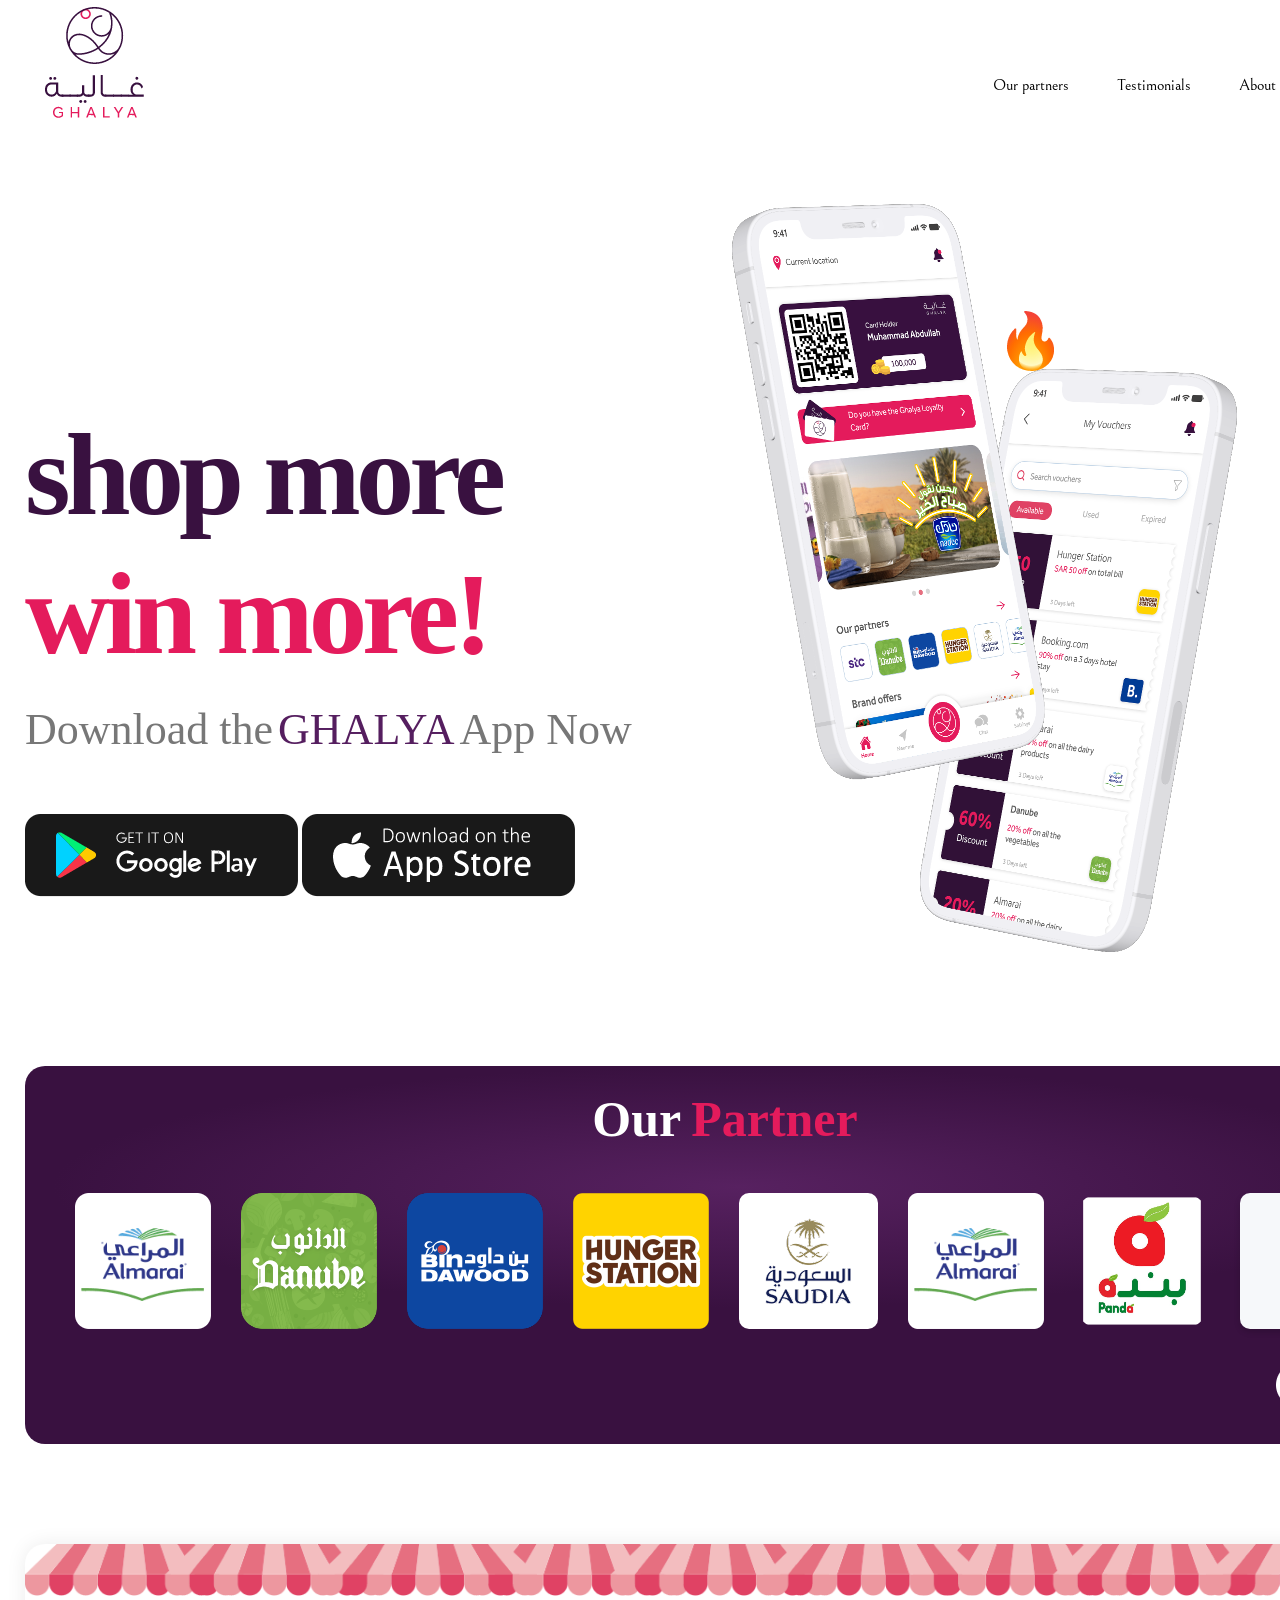
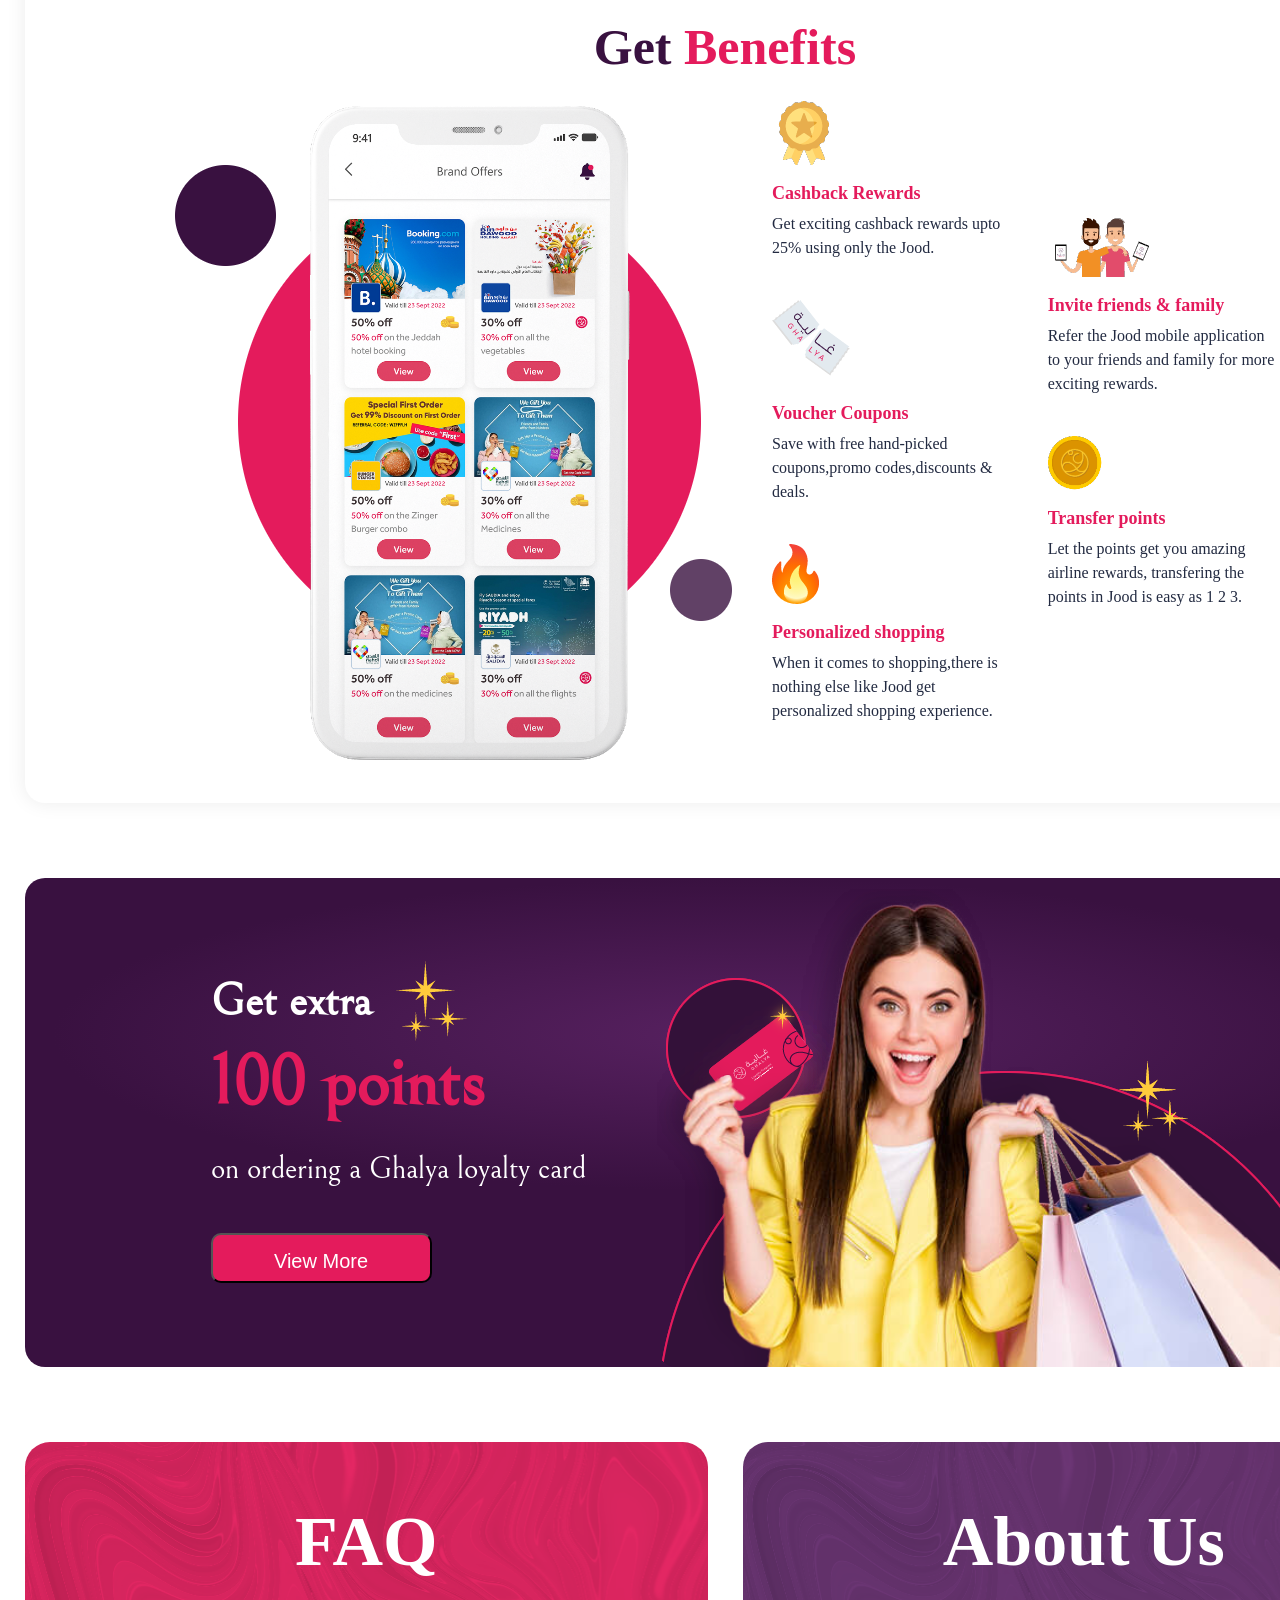
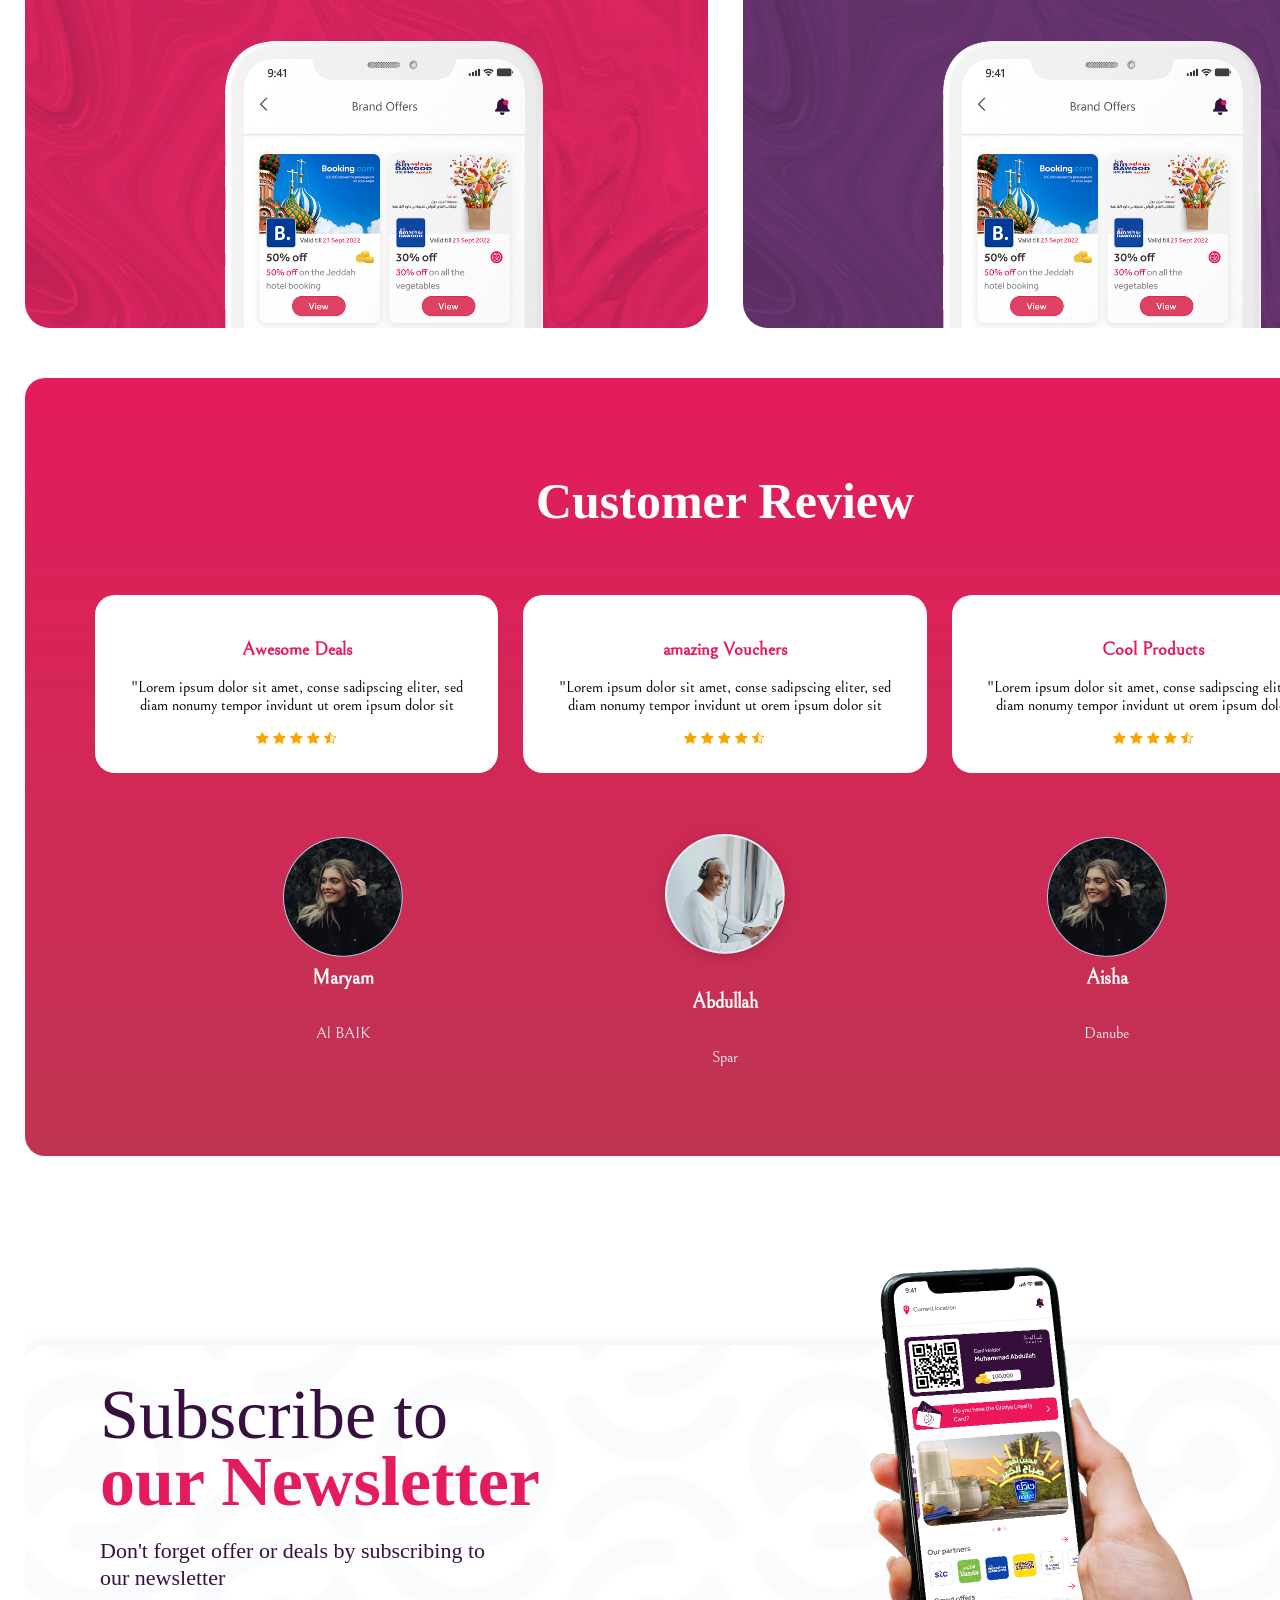
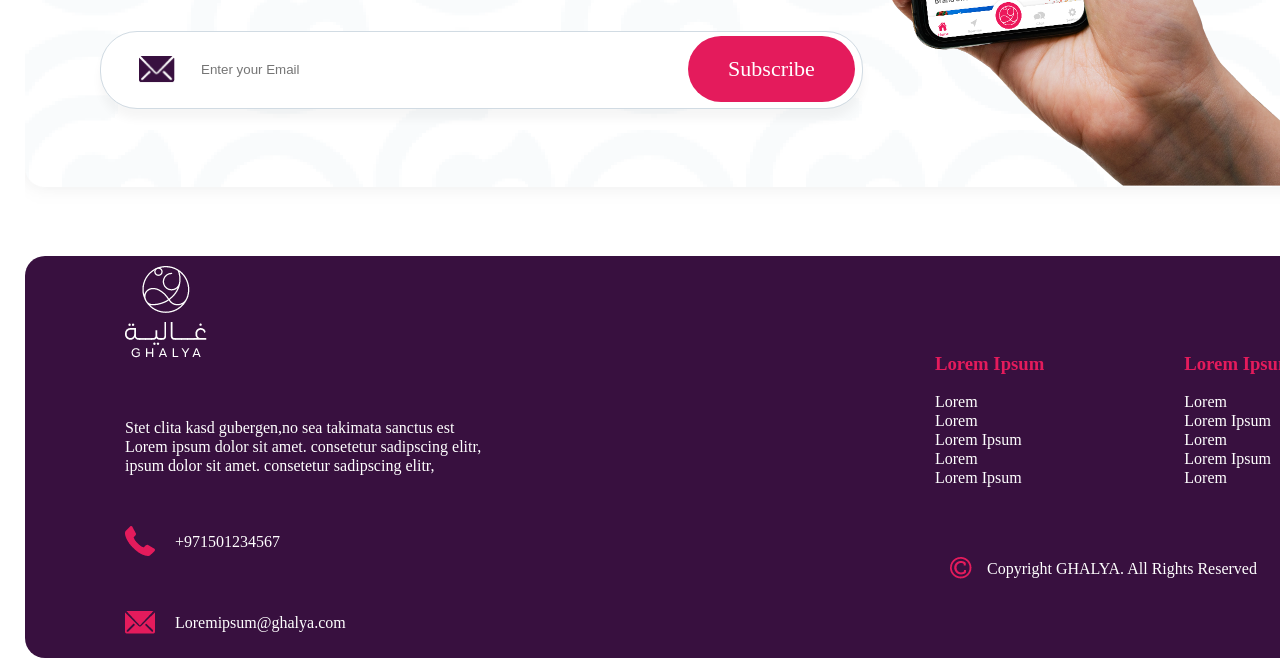
<file: index.html>
<!DOCTYPE html>
<html lang="en">

<head>
  <meta charset="UTF-8" />
  <meta name="viewport" content="width=device-width, initial-scale=1.0" />
  <link rel="stylesheet" href="general.css" />
  <link rel="stylesheet" href="nav-box.css" />
  <link rel="stylesheet" href="first-section.css" />
  <link rel="stylesheet" href="Our-partners-section.css" />
  <link rel="stylesheet" href="get-benefits-section.css" />
  <link rel="stylesheet" href="get-extra-section.css" />
  <link rel="stylesheet" href="faq-about-section.css" />
  <link rel="stylesheet" href="customer-review-section.css" />
  <link rel="stylesheet" href="subscribe-section.css" />
  <link rel="stylesheet" href="footer-box.css" />
  <link rel="preconnect" href="https://fonts.googleapis.com" />
  <link rel="preconnect" href="https://fonts.gstatic.com" crossorigin />
  <title>Ghalya Website</title>
</head>

<body>
  <!-- ======= NAVBAR ======= -->
  <nav class="nav-box">
    <div class="logo">
      <img src="icons/logo.png" alt="Logo" />
    </div>
    <input type="checkbox" id="nav-toggle" class="nav-toggle" />
    <label for="nav-toggle" class="hamburger">&#9776;</label>
    <div class="nav-list">
      <ul>
        <li class="first-li">Our partners</li>
        <li class="second-li">Testimonials</li>
        <li class="third-li">About us</li>
        <li class="fourth-li">Contact us</li>
      </ul>
    </div>
  </nav>
  <!-- ======= First Section ======= -->
  <section class="first-section">
    <div>
      <div>
        <h1>shop more</h1>
        <h2>win more!</h2>
        <p>Download the<span class="ghalya-span">GHALYA</span>App Now</p>
      </div>
      <div>
        <img src="images/Group 14209.png" alt="" />
        <img src="images/Group 14210.png" alt="" />
      </div>
    </div>
    <div>
      <img class="fire-icon" src="icons/fire.png" alt="" />
      <img class="img-device2" src="images/Device 2 mockup (Ghalya).png" alt="" />
      <img class="img-device1" src="images/Device 1 mockup (Ghalya).png" alt="" />
    </div>
  </section>
  <!-- ======= Our Partners Section ======= -->
  <section class="Our-partners-section">
    <div>
      <h2>
        <span class="our-span">Our</span><span class="partner-span">Partner</span>
      </h2>
    </div>
    <div class="Rectangle-images">
      <img src="images/Rectangle 7182.png" alt="" />
      <img src="images/Rectangle 6522.png" alt="" />
      <img src="images/Rectangle 6596.png" alt="" />
      <img src="images/Rectangle 6597.png" alt="" />
      <img class="saudia-img" src="images/Rectangle 6525.png" alt="" />
      <img src="images/Rectangle 6520.png" alt="" />
      <img class="panda-img" src="images/Rectangle 6524.png" alt="" />
      <div class="more-div">
        <p class="more-div-p">130+ More</p>
      </div>
      <img class="left-icon" src="icons/707fd6db-6ab2-4783-9d18-c6f10cc2f3a9.png" alt="" />
      <img class="right-icon" src="icons/aabb7197-2baa-4b4b-97ca-f56c6b85630f.png" alt="" />
    </div>
  </section>
  <!-- ======= Get Benefits Section ======= -->
  <section class="get-benefits-section">
    <img class="get-benefits-section-up-img" src="images/Group 14319.png" alt="" />
    <h1>
      <span class="get-span">Get </span>
      <span class="benefits-span">Benefits</span>
    </h1>
    <div class="get-benefits-section-div">
      <img src="images/Group 14290.png" alt="" />
      <div>
        <div>
          <img src="icons/Image 138.png" alt="" />
          <h3>Cashback Rewards</h3>
          <p class="cashback-rewards-p">
            Get exciting cashback rewards upto 25% using only the Jood.
          </p>
        </div>
        <div>
          <img src="icons/Group 11937.png" alt="" />
          <h3>Voucher Coupons</h3>
          <p class="voucher-coupons-p">
            Save with free hand-picked coupons,promo codes,discounts & deals.
          </p>
        </div>
        <div>
          <img src="icons/fire.png" alt="" />
          <h3>Personalized shopping</h3>
          <p class="personalized-shopping-p">
            When it comes to shopping,there is nothing else like Jood get
            personalized shopping experience.
          </p>
        </div>
      </div>
      <div>
        <div>
          <img src="icons/Group 14284.png" alt="" />
          <h3>Invite friends & family</h3>
          <p class="invite-friends-p">
            Refer the Jood mobile application to your friends and family for
            more exciting rewards.
          </p>
        </div>
        <div>
          <img src="icons/Group 11820.png" alt="" />
          <h3>Transfer points</h3>
          <p class="transfer-points-p">
            Let the points get you amazing airline rewards, transfering the
            points in Jood is easy as 1 2 3.
          </p>
        </div>
      </div>
    </div>
  </section>
  <!-- ======= Get Extra Section ======= -->
  <section class="get-extra-section">
    <div class="get-extra-left-div">
      <div class="get-extra-p-icon-div">
        <h4>Get extra</h4>
        <img class="stars-icon" src="icons/2bbc3edd-7569-41cf-9e30-765f804d42b6.png" alt="" />
      </div>
      <div>
        <h1>100 points</h1>
        <p>on ordering a Ghalya loyalty card</p>
      </div>
      <div>
        <button class="view-more-button">View More</button>
      </div>
    </div>
    <div class="get-extra-right-div">
      <img src="images/Group 14320.png" alt="" />
    </div>
  </section>
  <!-- ======= FAQ & About Section ======= -->
  <section class="faq-about-section">
    <div class="faq-div">
      <h1>FAQ</h1>
      <img src="images/Group 14291.png" alt="" />
    </div>
    <div class="about-us-div">
      <h1>About Us</h1>
      <img src="images/Group 14291.png" alt="" />
    </div>
  </section>
  <!-- ======= Customer Review Section ======= -->
  <section class="customer-review-section">
    <h1>Customer Review</h1>
    <div class="customer-review-p-div">
      <div class="awesome-deals-div">
        <h3>Awesome Deals</h3>
        <p>
          "Lorem ipsum dolor sit amet, conse sadipscing eliter, sed diam
          nonumy tempor invidunt ut orem ipsum dolor sit
        </p>
        <div>
          <img src="icons/Path 16921.png" alt="" />
          <img src="icons/Path 16921.png" alt="" />
          <img src="icons/Path 16921.png" alt="" />
          <img src="icons/Path 16921.png" alt="" />
          <img src="icons/Path 16922.png" alt="" />
        </div>
      </div>
      <div class="amazing-vouchers-div">
        <h3>amazing Vouchers</h3>
        <p>
          "Lorem ipsum dolor sit amet, conse sadipscing eliter, sed diam
          nonumy tempor invidunt ut orem ipsum dolor sit
        </p>
        <div>
          <img src="icons/Path 16921.png" alt="" />
          <img src="icons/Path 16921.png" alt="" />
          <img src="icons/Path 16921.png" alt="" />
          <img src="icons/Path 16921.png" alt="" />
          <img src="icons/Path 16922.png" alt="" />
        </div>
      </div>
      <div class="cool-products-div">
        <h3>Cool Products</h3>
        <p>
          "Lorem ipsum dolor sit amet, conse sadipscing eliter, sed diam
          nonumy tempor invidunt ut orem ipsum dolor sit
        </p>
        <div>
          <img src="icons/Path 16921.png" alt="" />
          <img src="icons/Path 16921.png" alt="" />
          <img src="icons/Path 16921.png" alt="" />
          <img src="icons/Path 16921.png" alt="" />
          <img src="icons/Path 16922.png" alt="" />
        </div>
      </div>
    </div>
    <div class="customer-review-img-div">
      <div class="person">
        <img src="images/Image.png" alt="" />
        <h5>Maryam</h5>
        <p>Al BAIK</p>
      </div>
      <div class="person">
        <img src="images/Image(1).png" alt="" />
        <h5>Abdullah</h5>
        <p>Spar</p>
      </div>
      <div class="person">
        <img src="images/Image.png" alt="" />
        <h5>Aisha</h5>
        <p>Danube</p>
      </div>
    </div>
    <img class="left-icon" src="icons/707fd6db-6ab2-4783-9d18-c6f10cc2f3a9.png" alt="" />
    <img class="right-icon" src="icons/aabb7197-2baa-4b4b-97ca-f56c6b85630f.png" alt="" />
  </section>
  <!-- ======= Subscribe Section ======= -->
  <section class="subscribe-section">
    <img class="subscribe-img" src="images/Mask Group 172.png" alt="" />
    <div class="subscribe-right-div">
      <h2>Subscribe to</h2>
      <h1>our Newsletter</h1>
      <p>Don't forget offer or deals by subscribing to our newsletter</p>
      <img class="mail-icon" src="icons/010e910d-201a-4d0f-8353-902f852936b0.png" alt="" />
      <input class="input-box" type="text" placeholder="Enter your Email" />
      <button class="subscribe-button">Subscribe</button>
    </div>
  </section>
  <!-- ======= Footer ======= -->
  <footer class="footer-box">
    <div class="footer-right-div">
      <img class="logo" src="icons/logo(2).png" alt="" />
      <p class="p-under-logo">
        Stet clita kasd gubergen,no sea takimata sanctus est Lorem ipsum dolor
        sit amet. consetetur sadipscing elitr, ipsum dolor sit amet.
        consetetur sadipscing elitr,
      </p>
      <div class="phone-div">
        <img src="icons/phone.png" alt="" />
        <p>+971501234567</p>
      </div>
      <div class="email-div">
        <img src="icons/email-solid.png" alt="" />
        <p>Loremipsum@ghalya.com</p>
      </div>
    </div>
    <div>
      <div class="footer-list">
        <ul>
          <h3>Lorem Ipsum</h3>
          <li>Lorem</li>
          <li>Lorem</li>
          <li>Lorem Ipsum</li>
          <li>Lorem</li>
          <li>Lorem Ipsum</li>
        </ul>
        <ul>
          <h3>Lorem Ipsum</h3>
          <li>Lorem</li>
          <li>Lorem Ipsum</li>
          <li>Lorem</li>
          <li>Lorem Ipsum</li>
          <li>Lorem</li>
        </ul>
      </div>
      <div class="copyright-div">
        <img src="icons/0ea6a797-d4be-4f5e-bc7d-8326ea0b1469.png" alt="" />
        <p class="last-p">Copyright GHALYA. All Rights Reserved</p>
      </div>
    </div>
  </footer>
</body>

</html>
</file>
<file: general.css>
@font-face {
    font-family: 'Bellefair';
    src: url('fonts/Bellefair-Regular.ttf') format('truetype');
}
body {
    font-family: 'Bellefair', serif;
    width: 1400px;
    max-width: 1650px;
    padding-left: 25px;
    padding-right: 25px;
    margin: 0 auto;
    background: #FFFFFF 0% 0% no-repeat padding-box;
    opacity: 1;
    overflow-y: scroll;
    position: relative;
}
@media (max-width: 1200px) {
    body {
        width: 100%;
        padding-left: 20px;
        padding-right: 20px;
    }
}
@media (max-width: 768px) {
    body {
        width: 95%;
        padding-left: 15px;
        padding-right: 15px;
    }
}
@media (max-width: 480px) {
    body {
        width: 90%;
        padding-left: 10px;
        padding-right: 10px;
    }
}
</file>
<file: nav-box.css>
.nav-box {
  display: flex;
  justify-content: space-between;
  align-items: center;
  position: relative; 
  padding: 29px 20px;
  height: 111px;
}
.nav-box .logo {
  flex-shrink: 0; 
}
.nav-box .nav-list ul {
  display: flex;
  flex-direction: row;
  list-style: none;
  gap: 48px;
}
.nav-toggle {
  display: none;
}
.hamburger {
  display: none;
  font-size: 28px;
  cursor: pointer;
}
/* ======== Media Queries ======== */
@media (max-width: 900px) {
  .hamburger {
    display: block; 
    position: absolute;
    top: 32%;
    right: 20px;
    transform: translateY(-50%);
    z-index: 1000;
  }
  .nav-box .nav-list ul {
    display: none;
    flex-direction: column;
    width: 50%;
    text-align: center;
    gap: 16px;
    background-color: #fff;
    position: absolute;
    top: 12%;
    left: 45%;
    padding: 10px 0;
    box-shadow: 0 4px 8px rgba(0,0,0,0.1);
  }
  .nav-toggle:checked + .hamburger + .nav-list ul {
    display: flex;
  }
}
@media (max-width: 480px) {
  .nav-box {
    padding: 15px 12px;
  }
  .hamburger {
    font-size: 24px;
    top: 32%;
    right: 30px;
  }
  .nav-box .nav-list ul {
    border-radius: 0;            
    box-shadow: 0 4px 12px rgba(0,0,0,0.1);
  }
  .nav-box .nav-list ul li a {
    font-size: 16.8px;
    padding: 14px 25px;           
  }
  .nav-box .logo img {
    max-height: 40px;            
  }
}
@media (max-width: 360px) {
  .nav-box {
    padding: 12px 10px;
  }
  .hamburger {
    font-size: 22px;
    right: 10px;
  }
  .nav-box .logo img {
    max-height: 35px;   
  }
  .nav-box .nav-list ul {
    padding: 12px 0;
  }
  .nav-box .nav-list ul li a {
    font-size: 15.2px;
    padding: 12px 20px;
  }
}
</file>
<file: first-section.css>
.first-section {
  display: flex;
  flex-direction: row;
  position: relative;
  align-items: center;
  height: 877px;
}
.first-section .img-device1 {
  position: absolute;
  top: 35px;
  right: 380px;
}
.first-section .img-device2 {
  position: absolute;
  top: 200px;
  right: 188px;
}
.first-section .fire-icon {
  position: absolute;
  top: 142px;
  right: 370px;
}
.first-section h1 {
  width: 523px;
  height: 139px;
  font: normal normal bold 117px/127px Effra;
  letter-spacing: -5.03px;
  color: #391140;
  opacity: 1;
  padding: 0px;
  margin-bottom: 0px;
}
.first-section h2 {
  width: 491px;
  height: 139px;
  font: normal normal bold 117px/127px Effra;
  color: #e41b5c;
  letter-spacing: -5.03px;
  opacity: 1;
  padding: 0px;
  margin: 0px;
}
.first-section p {
  display: 0px;
  margin-top: 0px;
  font: normal normal normal 44px/81px Effra;
  letter-spacing: 0px;
  color: #777777;
}
.ghalya-span {
  font: normal normal normal 44px/81px Effra;
  letter-spacing: 0px;
  opacity: 100%;
  color: #551e5f;
  padding: 5px;
}
@media (max-width: 1200px) {
  .first-section {
    flex-direction: column;
    align-items: center;
    height: auto;
    padding: 40px 20px;
    text-align: center;
  }
  .first-section h1,
  .first-section h2 {
    font-size: 80px;
    line-height: 95px;
    width: 100%;
    height: auto;
    margin: 10px 0;
    letter-spacing: -3px;
  }
  .first-section p {
    font-size: 30px;
    line-height: 50px;
    margin-top: 15px;
  }
  .ghalya-span {
    font-size: 30px;
    line-height: 50px;
  }
  .first-section .img-device1,
  .first-section .img-device2,
  .first-section .fire-icon {
    position: relative;
    top: auto;
    right: auto;
    margin: 15px auto;
  }
  .first-section .img-device1 {
    width: 220px;
  }

  .first-section .img-device2 {
    width: 200px;
  }
  .first-section .fire-icon {
    width: 55px;
  }
}
@media (max-width: 768px) {
  .first-section {
    height: auto;
    min-height: 600px;
    padding: 20px;
    text-align: center;
  }
  .first-section .img-device1 {
    position: relative;
    top: auto;
    right: auto;
    width: 150px;
    margin: 20px auto;
    order: 3;
  }
  .first-section .img-device2 {
    position: relative;
    top: auto;
    right: auto;
    width: 130px;
    margin: 20px auto;
    order: 4;
  }
  .first-section .fire-icon {
    position: relative;
    top: auto;
    right: auto;
    width: 40px;
    margin: 10px auto;
    order: 2;
  }
  .first-section h1,
  .first-section h2 {
    font-size: 60px;
    line-height: 70px;
    width: 100%;
    max-width: 400px;
    height: auto;
    letter-spacing: -2px;
    margin: 10px auto;
  }
  .first-section p {
    font-size: 24px;
    line-height: 40px;
    margin: 20px 0;
  }
  .ghalya-span {
    font-size: 24px;
    line-height: 40px;
  }
}
@media (max-width: 480px) {
  .first-section {
    min-height: 500px;
    padding: 15px;
  }
  .first-section h1,
  .first-section h2 {
    font-size: 45px;
    line-height: 55px;
    letter-spacing: -1px;
  }
  .first-section p {
    font-size: 20px;
    line-height: 34px;
  }
  .ghalya-span {
    font-size: 20px;
    line-height: 34px;
  }
  .first-section .img-device1,
  .first-section .img-device2 {
    width: 120px;
  }
}
</file>
<file: Our-partners-section.css>
.Our-partners-section {
  text-align: center;
  height: 378px;
  background: transparent
  radial-gradient(closest-side at 51% 32%, #572160 0%, #391140 100%) 0% 0%
  no-repeat padding-box;
  border-radius: 20px;
  opacity: 1;
  position: relative;
}
.Our-partners-section h2 {
  padding-top: 20px;
}
.Our-partners-section h2 .our-span {
  font: normal normal bold 50px/67px Effra;
  letter-spacing: 0px;
  color: #ffffff;
}
.Our-partners-section h2 .partner-span {
  color: var(--unnamed-color-e41b5c);
  text-align: left;
  font: normal normal bold 50px/67px Effra;
  letter-spacing: 0px;
  color: #e41b5c;
  padding-left: 10px;
}
.Our-partners-section .Rectangle-images {
  padding: 20px 50px;
  position: relative;
  display: grid;
  grid-template-columns: 1fr 1fr 1fr 1fr 1fr 1fr 1fr 1fr;
  column-gap: 30px;
  row-gap: 10px;
}
.Our-partners-section .saudia-img {
  background-color: white;
  border-radius: 10px;
}
.Our-partners-section .panda-img {
  border-radius: 28px;
}
.Our-partners-section .more-div {
  background: #f6f8fa 0% 0% no-repeat padding-box;
  box-shadow: 0px 3px 6px #00000029;
  border-radius: 10px;
  opacity: 1;
  display: flex;
  align-items: center;
  justify-content: center;
  padding: 10px 20px;
}
.Our-partners-section .more-div .more-div-p {
  color: var(--unnamed-color-e41b5c);
  font: normal normal bold 21px/27px Effra Arbc;
  letter-spacing: 0.08px;
  color: #e41b5c;
  opacity: 1;
}
.Rectangle-images .left-icon {
  position: absolute;
  top: 190px;
  right: 105px;
}
.Rectangle-images .right-icon {
  position: absolute;
  top: 190px;
  right: 52px;
}
.Our-partners-section {
  text-align: center;
  height: 378px;
  background: radial-gradient(
    closest-side at 51% 32%,
    #572160 0%,
    #391140 100%
  );
  border-radius: 20px;
  opacity: 1;
  position: relative;
}
.Our-partners-section .Rectangle-images {
  padding: 20px 50px;
  position: relative;
  display: grid;
  grid-template-columns: repeat(8, 1fr);
  column-gap: 30px;
  row-gap: 10px;
}
@media (max-width: 1200px) {
  .Our-partners-section {
    height: auto;
    padding: 25px 0;
  }
  .Our-partners-section h2 .our-span,
  .Our-partners-section h2 .partner-span {
    font-size: 45px;
    line-height: 60px;
  }
  .Our-partners-section .Rectangle-images {
    padding: 20px 40px;
    column-gap: 25px;
    row-gap: 15px;
    grid-template-columns: repeat(6, 1fr); 
  }
  .Rectangle-images .left-icon {
    top: 250px;
    right: 100px;
}
.Rectangle-images .right-icon {
    top: 250px;
    right: 40px;
}
}
@media (max-width: 992px) {
  .Our-partners-section {
    height: auto;
    padding: 30px 0 20px;
  }
  .Our-partners-section h2 .our-span,
  .Our-partners-section h2 .partner-span {
    font-size: 42px;
    line-height: 55px;
  }
  .Our-partners-section .Rectangle-images {
    padding: 20px 35px;
    grid-template-columns: repeat(5, 1fr);
    column-gap: 22px;
    row-gap: 18px;
  }
  .Our-partners-section .Rectangle-images img {
    height: auto;
  }
  .Our-partners-section .more-div {
    display: flex;
    align-items: center;
    justify-content: center;
  }
  .Our-partners-section .more-div .more-div-p {
    font-size: 20px;
  }
}
@media (max-width: 820px) {
  .Our-partners-section .Rectangle-images {
    display: flex;
    flex-wrap: nowrap;
    overflow-x: auto;
    gap: 15px;
    padding: 10px 20px;
    scroll-behavior: smooth;
    scroll-snap-type: x mandatory;
    scroll-padding-left: 20px;
    scroll-padding-right: 20px;
  }
  .Our-partners-section .Rectangle-images img,
  .Our-partners-section .Rectangle-images .more-div {
    flex: 0 0 auto;
    width: 150px;
    height: 100px;
    scroll-snap-align: start;
    border-radius: 10px;
      padding: 0px;
  }
  .Our-partners-section .Rectangle-images::-webkit-scrollbar {
    height: 6px;
  }
  .Our-partners-section .Rectangle-images::-webkit-scrollbar-thumb {
    background: #e41b5c;
    border-radius: 10px;
  }
  .Rectangle-images .left-icon,
  .Rectangle-images .right-icon {
    display: none;
  }
}
</file>
<file: get-benefits-section.css>
.get-benefits-section {
  position: relative;
  padding: 70px 150px 40px 150px;
  margin: 100px 0 75px 0;
  background: #ffffff;
  box-shadow: 0px 0px 20px #00000014;
  border-radius: 20px;
}
.get-benefits-section-up-img {
  position: absolute;
  top: 0;
  right: 0;
  width: 100%;
  height: auto;
  pointer-events: none;
}
.get-benefits-section h1 {
  padding-bottom: 20px;
  font-size: 50px;
  text-align: center;
  margin: 0;
}
.get-benefits-section h1 .get-span {
  font: normal normal bold 50px/67px Effra;
  color: #391140;
}
.get-benefits-section h1 .benefits-span {
  font: normal normal bold 50px/67px Effra;
  color: #e41b5c;
}
.get-benefits-section-div {
  display: flex;
  justify-content: space-between;
  align-items: center;
  gap: 40px;
}
.get-benefits-section h3 {
  font: normal normal bold 18px/28px Effra;
  color: #e41b5c;
  margin: 10px 0 5px 0;
}
.get-benefits-section p {
  font: normal normal normal 16px/24px Effra;
  color: #222a41;
  margin: 0 0 40px 0;
}
.get-benefits-section p,
.get-benefits-section .cashback-rewards-p,
.get-benefits-section .voucher-coupons-p,
.get-benefits-section .personalized-shopping-p,
.get-benefits-section .invite-friends-p,
.get-benefits-section .transfer-points-p {
  width: auto;
  height: auto;
}
.get-benefits-section img {
  max-width: 100%;
  height: auto;
}
@media (max-width: 1200px) {
  .get-benefits-section {
    padding: 60px 80px 40px 80px;
    height: auto;
  }
  .get-benefits-section h1 {
    font-size: 42px;
  }
  .get-benefits-section h1 .get-span,
  .get-benefits-section h1 .benefits-span {
    font-size: 42px;
    line-height: 55px;
  }
}
@media (max-width: 992px) {
  .get-benefits-section {
    padding: 50px 40px;
    height: auto;
    margin-top: 60px;
    margin-bottom: 60px;
  }
  .get-benefits-section-div {
    flex-direction: column;
    text-align: center;
    flex-wrap: wrap;
    gap: 30px;
    justify-content: center;
  }
  .get-benefits-section-div > img {
    max-width: 80%;
    margin-bottom: 30px;
  }
  .get-benefits-section h1 {
    font-size: 36px;
    padding-left: 0;
  }
  .get-benefits-section h1 .get-span,
  .get-benefits-section h1 .benefits-span {
    font-size: 36px;
    line-height: 48px;
  }
}
@media (max-width: 768px) {
  .get-benefits-section {
    padding: 40px 20px;
    height: auto;
    margin-top: 40px;
    margin-bottom: 40px;
    border-radius: 15px;
  }
  .get-benefits-section h1 {
    font-size: 30px;
    text-align: center;
    padding-left: 0;
  }
  .get-benefits-section h1 .get-span,
  .get-benefits-section h1 .benefits-span {
    font-size: 30px;
    line-height: 40px;
  }
  .get-benefits-section h3 {
    font-size: 16px;
    text-align: center;
  }
  .get-benefits-section p {
    font-size: 14px;
    line-height: 22px;
    text-align: center;
    margin-bottom: 30px;
  }
  .get-benefits-section-div {
    flex-direction: column;
    gap: 25px;
    align-items: center;
  }
  .get-benefits-section .cashback-rewards-p,
  .get-benefits-section .voucher-coupons-p,
  .get-benefits-section .personalized-shopping-p,
  .get-benefits-section .invite-friends-p,
  .get-benefits-section .transfer-points-p {
    width: 100%;
    height: auto;
  }
  .get-benefits-section-up-img {
    display: none;
  }
}
</file>
<file: get-extra-section.css>
.get-extra-section {
  height: 489px;
  background: transparent
    radial-gradient(closest-side at 51% 32%, #572160 0%, #391140 100%) 0% 0%
    no-repeat padding-box;
  border-radius: 20px;
  opacity: 1;
  display: flex;
  flex-direction: row;
  justify-content: center;
  align-items: center;
  position: relative;
  margin-bottom: 75px;
  overflow: hidden;
}
.get-extra-section .get-extra-left-div {
  width: 446px;
  height: auto;
  padding: 80px 0 80px 120px;
}
.get-extra-section .get-extra-left-div h4 {
  font-size: 45px;
  line-height: 54px;
  color: #ffffff;
  margin: 0;
}
.get-extra-section .get-extra-left-div h1 {
  margin: 0;
  font-size: 71px;
  line-height: 84px;
  font-weight: bold;
  color: #e41b5c;
}
.get-extra-section .get-extra-left-div p {
  padding: 25px 0 45px;
  font-size: 31px;
  line-height: 37px;
  color: #ffffff;
  margin: 0;
}
.get-extra-section .get-extra-left-div .get-extra-p-icon-div {
  display: flex;
  align-items: center;
  column-gap: 25px;
}
.get-extra-section .get-extra-right-div {
  width: 703px;
  height: 100%;
background: url("images/Group 14320.png") no-repeat center;
  background-size: contain;
}
.view-more-button {
  width: 221px;
  height: 50px;
  background: #e41b5c;
  border-radius: 10px;
  color: #ffffff;
  font-size: 20px;
  text-align: center;
  line-height: 50px;
}
@media (max-width: 1024px) {
  .get-extra-section {
    height: auto;
    flex-direction: column;
    padding: 60px 40px;
    text-align: center;
  }
  .get-extra-section .get-extra-left-div {
    width: 100%;
    padding: 40px 0;
    text-align: center;
  }
  .get-extra-section .get-extra-right-div {
    width: 80%;
    height: 350px;
    margin: 0 auto;
    background-size: contain;
  }
  .get-extra-section .get-extra-left-div h1 {
    font-size: 55px;
    line-height: 65px;
  }
  .get-extra-section .get-extra-left-div p {
    font-size: 26px;
    line-height: 34px;
  }
  .get-extra-section .get-extra-left-div .get-extra-p-icon-div {
    justify-content: center;
  }
}
@media (max-width: 768px) {
  .get-extra-section {
    height: auto;
    flex-direction: column;
    padding: 40px 20px;
    text-align: center;
  }
  .get-extra-section .get-extra-left-div {
    width: 100%;
    padding: 20px 0;
    text-align: center;
  }
  .get-extra-section .get-extra-left-div h4 {
    font-size: 32px;
    line-height: 40px;
  }
  .get-extra-section .get-extra-left-div h1 {
    font-size: 45px;
    line-height: 55px;
  }
  .get-extra-section .get-extra-left-div p {
    font-size: 22px;
    line-height: 30px;
  }
  .get-extra-section .get-extra-right-div {
    width: 100%;
    height: 260px;
    margin: 0 auto;
    background-size: contain;
  }
  .get-extra-section .get-extra-left-div .get-extra-p-icon-div {
    justify-content: center;
  }
  .view-more-button {
    width: 180px;
    height: 45px;
    font-size: 18px;
    line-height: 45px;
    margin: 0 auto;
  }
}
@media (max-width: 480px) {
  .get-extra-section .get-extra-left-div h1 {
    font-size: 38px;
    line-height: 48px;
  }
  .get-extra-section .get-extra-left-div p {
    font-size: 20px;
    line-height: 28px;
  }
  .get-extra-section .get-extra-right-div {
    height: 220px;
  }
}
</file>
<file: faq-about-section.css>
.faq-about-section {
  position: relative;
  display: grid;
  grid-template-columns: 1fr 1fr;
  column-gap: 35px;
}
.faq-about-section .faq-div {
  height: 486px;
  background: transparent url("images/Group\ 14321.png") 0% 0% no-repeat
    padding-box;
  border-radius: 25px;
  opacity: 1;
}
.faq-about-section .faq-div img {
  margin-left: 200px;
}
.faq-about-section .about-us-div img {
  margin-left: 200px;
}
.faq-about-section .about-us-div {
  height: 486px;
  background: transparent url("images/Group\ 14322.png") 0% 0% no-repeat
    padding-box;
  border-radius: 25px;
  opacity: 1;
}
.faq-about-section h1 {
  text-align: center;
  font: normal normal bold 70px/83px Effra;
  letter-spacing: 0px;
  color: #ffffff;
  opacity: 1;
}
@media (max-width: 1200px) {
  .faq-about-section {
    grid-template-columns: 1fr 1fr; 
    column-gap: 25px; 
  }
  .faq-about-section .faq-div,
  .faq-about-section .about-us-div {
    height: 450px; 
    padding: 20px;
    background-size: cover; 
    background-position: center;
  }
  .faq-about-section .faq-div img,
  .faq-about-section .about-us-div img {
    margin-left: 0; 
    display: block;
    margin: 20px auto 0;
    max-width: 80%; 
  }
  .faq-about-section h1 {
    font-size: 60px; 
    line-height: 70px;
  }
}
@media (max-width: 991px) {
  .faq-about-section {
    grid-template-columns: 1fr;
    row-gap: 30px;
  }
  .faq-about-section .faq-div,
  .faq-about-section .about-us-div {
    height: auto;
    padding: 40px 20px;
    background-size: cover;
    background-position: center;س
  }
  .faq-about-section .faq-div img,
  .faq-about-section .about-us-div img {
    margin-left: 0;
    display: block;
    margin: 20px auto 0;
    max-width: 100%;
  }
  .faq-about-section h1 {
    font-size: 48px;
    line-height: 56px;
  }
}
@media (max-width: 575px) {
  .faq-about-section {
    column-gap: 0;
  }
  .faq-about-section .faq-div,
  .faq-about-section .about-us-div {
    padding: 30px 15px;
    border-radius: 18px;
  }
  .faq-about-section h1 {
    font-size: 32px;
    line-height: 40px;
  }
  .faq-about-section .faq-div img,
  .faq-about-section .about-us-div img {
    max-width: 90%;
  }
}
</file>
<file: customer-review-section.css>
.customer-review-section {
  margin-top: 50px;
  padding-bottom: 50px;
  background: linear-gradient(180deg, #e41b5c 0%, #bf3551 100%);
  border-radius: 20px;
  text-align: center;
  position: relative;
}
.customer-review-section h1 {
  padding-top: 90px;
  margin-bottom: 60px;
  font: bold 50px/67px Effra;
  color: #fff;
}
.customer-review-p-div {
  display: grid;
  grid-template-columns: repeat(3, 1fr);
  gap: 25px;
  margin: 10px auto;
  width: 90%;
}
.customer-review-p-div > div {
  background: #fff;
  border-radius: 20px;
  padding: 25px;
}
.customer-review-img-div {
  display: grid;
  grid-template-columns: repeat(3, 1fr);
  gap: 25px;
  width: 80%;
  margin: 40px auto;
}
.person {
  display: flex;
  flex-direction: column;
  justify-content: center;
  align-items: center;
}
.person img {
  border-radius: 15px;
}
.person h5 {
  margin-top: 10px;
  font-size: 20px;
  color: #fff;
}
.person p {
  margin: 0;
  font-size: 16px;
  color: #e5edf5;
}
.left-icon {
  position: absolute;
  top: 710px;
  right: 90px;
}
.right-icon {
  position: absolute;
  top: 710px;
  right: 35px;
}
@media (max-width: 992px) {
  .customer-review-p-div,
  .customer-review-img-div {
    grid-template-columns: repeat(2, 1fr);
  }
  .left-icon {
    top: auto;
    bottom: 40px;
    right: 80px;
  }
  .right-icon {
    top: auto;
    bottom: 40px;
    right: 20px;
  }
}
@media (max-width: 768px) {
  .customer-review-p-div,
  .customer-review-img-div {
    grid-template-columns: 1fr;
  }
  .customer-review-section h1 {
    font-size: 32px;
  }
}
@media (max-width: 480px) {
  .customer-review-section h1 {
    font-size: 26px;
  }
  .person h5 {
    font-size: 18px;
  }
  .person p {
    font-size: 15px;
  }
    .left-icon {
    bottom: 30px;
    right: 70px;
    width: 30px;
  }
  .right-icon {
    bottom: 30px;
    right: 20px;
    width: 30px;
  }

}
</file>
<file: subscribe-section.css>
.subscribe-section {
  margin-top: 150px;
  margin-bottom: 50px;
  height: 500px;
  background-image: url(images/Group\ 14285.png);
  background-repeat: no-repeat;
  background-size: 1460px 500px;
  background-position: -30px 10px;
  opacity: 1;
  position: relative;
}
.subscribe-section .subscribe-img {
  position: absolute;
  top: -69px;
  right: 54px;
}
.subscribe-section .subscribe-right-div {
  padding: 75px;
}
.subscribe-section .subscribe-right-div h2 {
  padding: 0px;
  margin: 0px;
  font: normal normal normal 70px/67px Effra;
  letter-spacing: 0px;
  color: #38103f;
}
.subscribe-section .subscribe-right-div h1 {
  padding: 0px;
  margin: 0px;
  color: var(--unnamed-color-e41b5c);
  text-align: left;
  font: normal normal bold 70px/67px Effra;
  letter-spacing: 0px;
  color: #e41b5c;
}
.subscribe-section .subscribe-right-div p {
  margin-bottom: 40px;
  width: 400px;
  height: 54px;
  text-align: left;
  font: normal normal normal 22px/27px Effra;
  letter-spacing: 0px;
  color: #38103f;
  opacity: 1;
}
.subscribe-section .subscribe-right-div .input-box {
  width: 659px;
  height: 74px;
  padding-left: 100px;
  background: #ffffff 0% 0% no-repeat padding-box;
  box-shadow: 0px 10px 10px #0000000a;
  border: 1px solid #d1dbe3;
  border-radius: 37px;
  opacity: 1;
}
.subscribe-section .subscribe-right-div .mail-icon {
  position: absolute;
  top: 350px;
  right: 1250px;
  width: 36px;
  height: 27px;
  /* background: transparent url("images/Group 13005.png") 0% 0% no-repeat padding-box; */
  opacity: 1;
}
.subscribe-section .subscribe-right-div .subscribe-button {
  position: absolute;
  top: 330px;
  right: 570px;
  width: 167px;
  height: 66px;
  background: var(--unnamed-color-e41b5c) 0% 0% no-repeat padding-box;
  background: #e41b5c 0% 0% no-repeat padding-box;
  font: normal normal normal 22px/27px Effra;
  border: none;
  letter-spacing: 0px;
  color: #ffffff;
  opacity: 1;
  border-radius: 37px;
  opacity: 1;
}
@media (max-width: 1200px) {
  .subscribe-section {
    height: auto;
    padding-bottom: 60px;
    background-size: cover;
    background-position: center;
  }
  .subscribe-section .subscribe-right-div {
    padding: 60px;
  }
  .subscribe-section .subscribe-right-div .input-box {
    width: 100%;
    max-width: 600px;
    padding-left: 30px;
  }
  .subscribe-section .subscribe-right-div .subscribe-button {
    position: static;
    margin-top: 20px;
  }
  .subscribe-section .subscribe-img {
    width: 350px;
  }
}
@media (max-width: 992px) {
  .subscribe-section {
    margin-top: 80px;
    height: auto;
  }
  .subscribe-section .subscribe-img {
   top: -85px;
   width: 300px;
  }
  .subscribe-section .subscribe-right-div {
    padding: 50px 40px;
  }
  .subscribe-section .subscribe-right-div h2,
  .subscribe-section .subscribe-right-div h1 {
    font-size: 50px;
    line-height: 55px;
  }
  .subscribe-section .subscribe-right-div p {
    width: 100%;
    height: auto;
    font-size: 18px;
  }
  .subscribe-section .subscribe-right-div .input-box {
    width: 80%;
    padding-left: 20px;
  }
}
@media (max-width: 768px) {
  .subscribe-section {
    border-radius: 15px;
    margin-top: 60px;
    margin-bottom: 40px;
  }
  .subscribe-section .subscribe-right-div {
    padding: 40px 25px;
  }
  .subscribe-section .subscribe-right-div h2,
  .subscribe-section .subscribe-right-div h1 {
    font-size: 36px;
    line-height: 42px;
  }
  .subscribe-section .subscribe-right-div p {
    font-size: 16px;
    margin-bottom: 30px;
  }
  .subscribe-section .subscribe-right-div .input-box {
    height: 60px;
    font-size: 16px;
  }
  .subscribe-section .subscribe-right-div .subscribe-button {
    height: 55px;
    font-size: 18px;
    margin-top: 15px;
  }
    .subscribe-section .subscribe-img {
    display: none;
  }
}
</file>
<file: footer-box.css>
.footer-box {
  padding: 1px 100px;
  margin-bottom: 5px;
  height: 400px;
  background: #38103f 0% 0% no-repeat padding-box;
  border-radius: 20px;
  opacity: 1;
  display: flex;
  flex-direction: row;
  column-gap: 400px;
  position: relative;
  align-items: center;
  font: normal normal normal 16px/19px Effra;
  letter-spacing: 0px;
  color: #ffffff;
  opacity: 1;
}
.footer-right-div {

}
.footer-box .phone-div,
.email-div {
  display: flex;
  flex-direction: row;
  column-gap: 20px;
  position: relative;
  align-items: center;
}
.logo {
  margin-bottom: 40px;
}
.p-under-logo {
  width: 370px;
  height: 68px;
}
.footer-list {
  display: flex;
  flex-direction: row;
  column-gap: 100px;
  position: relative;
  align-items: center;
}
.footer-list ul {
  list-style-type: none;
}
h3 {
  color: #e41b5c;
}
.copyright-p {
  color: #e41b5c;
  width: 302px;
  height: 22px;
}
.copyright-div {
  margin-top: 40px;
  margin-left: 55px;
  display: flex;
  flex-direction: row;
  column-gap: 15px;
  position: relative;
  align-items: center;
}
.phone-div {
  margin-top: 30px;
}
.email-div {
  margin-top: 30px;
}
@media (max-width: 1200px) {
  .footer-box {
    padding: 1px 50px;
    column-gap: 200px;
  }
  .footer-list {
    column-gap: 60px;
  }
}
@media (max-width: 992px) {
  .footer-box {
    flex-direction: column;
    height: auto;
    padding: 40px 40px;
    text-align: center;
    column-gap: 0;
  }
  .footer-right-div {
    margin-bottom: 40px;
  }
  .footer-list {
    flex-direction: row;
    justify-content: center;
    column-gap: 80px;
    margin-top: 20px;
  }
  .p-under-logo {
    width: 100%;
  }
  .copyright-div {
    justify-content: center;
    margin-left: 0;
  }
}
@media (max-width: 768px) {
  .footer-list {
    flex-direction: column;
    row-gap: 30px;
    column-gap: 0;
  }
  .footer-list ul {
    text-align: center;
  }
  .footer-box {
    padding: 30px 20px;
  }
  .p-under-logo {
    width: 100%;
  }
}
@media (max-width: 480px) {
  .footer-box {
    padding: 20px 15px;
  }
  .footer-list ul h3 {
    font-size: 18px;
  }
  .footer-list ul li {
    font-size: 15px;
  }
  .phone-div,
  .email-div {
    justify-content: center;
  }
  .p-under-logo {
    font-size: 14px;
  }
}
</file>
